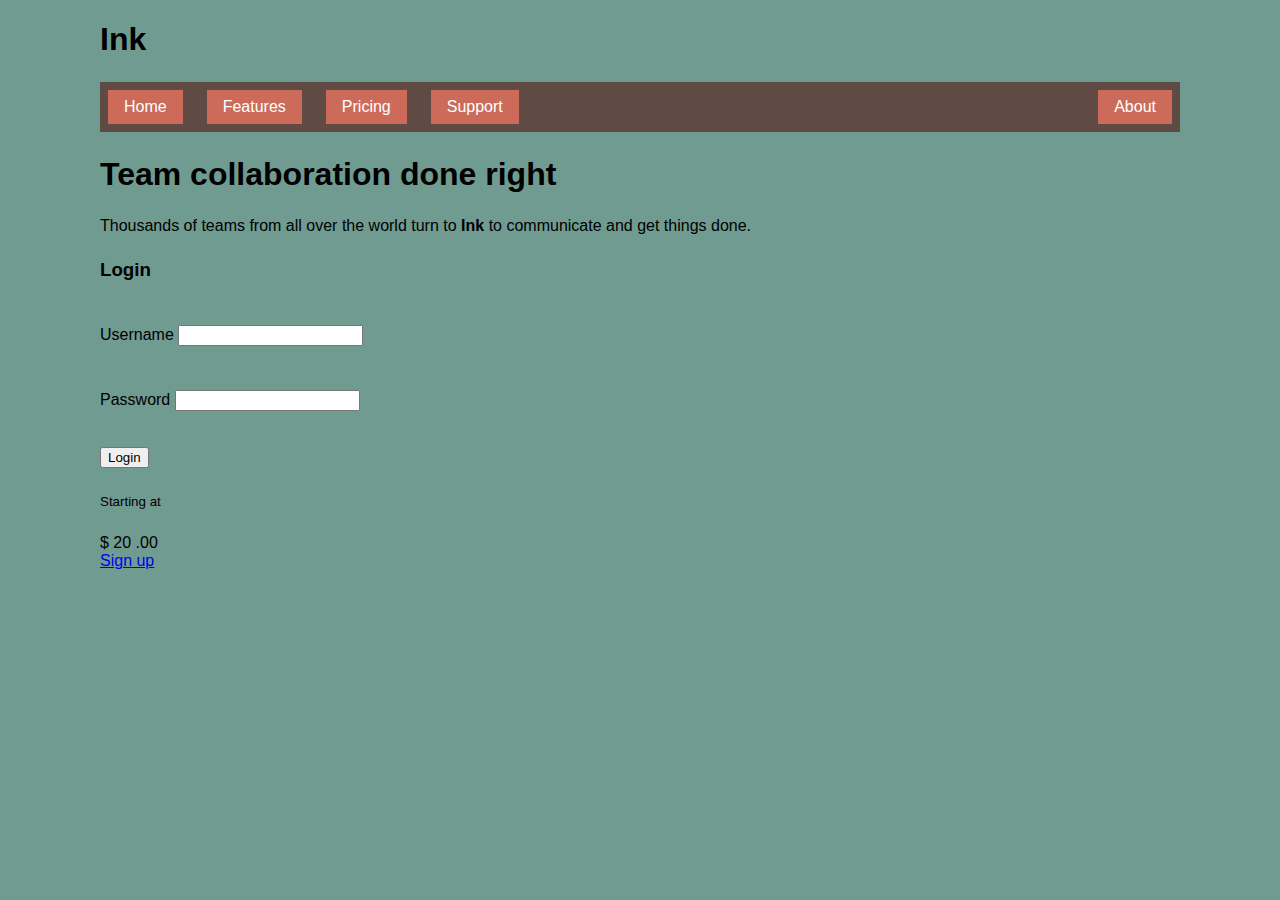
<file: ch5/index.html>
<!doctype html>
<head>
  <title>Flexbox example page</title>
  <link href="styles.css" rel="stylesheet"
        type="text/css"/>
</head>
<body>
<div class="container">
  <header>
    <h1>Ink</h1>
  </header>
  <nav>
    <ul class="site-nav">
      <li><a href="/">Home</a></li>
      <li><a href="/features">Features</a></li>
      <li><a href="/pricing">Pricing</a></li>
      <li><a href="/support">Support</a></li>
      <li class="nav-right"><a href="/about">About</a></li>
    </ul>
  </nav>

  <main class="flex">
    <div class="column-main tile">
      <h1>Team collaboration done right</h1>
      <p>Thousands of teams from all over the
         world turn to <b>Ink</b> to communicate
         and get things done.</p>
    </div>

    <div class="column-sidebar">
      <div class="tile">
        <form class="login-form">
          <h3>Login</h3>
          <p>
            <label for="username">Username</label>
            <input id="username" type="text"
                   name="username"/>
          </p>
          <p>
            <label for="password">Password</label>
            <input id="password" type="password"
                   name="password"/>
          </p>
          <button type="submit">Login</button>
        </form>
      </div>
      <div class="tile centered">
        <small>Starting at</small>
        <div class="cost">
          <span class="cost-currency">$</span>
          <span class="cost-dollars">20</span>
          <span class="cost-cents">.00</span>
        </div>
        <a class="cta-button" href="/pricing">
          Sign up
        </a>
      </div>
    </div>
  </main>
</div>
</body>
</file>
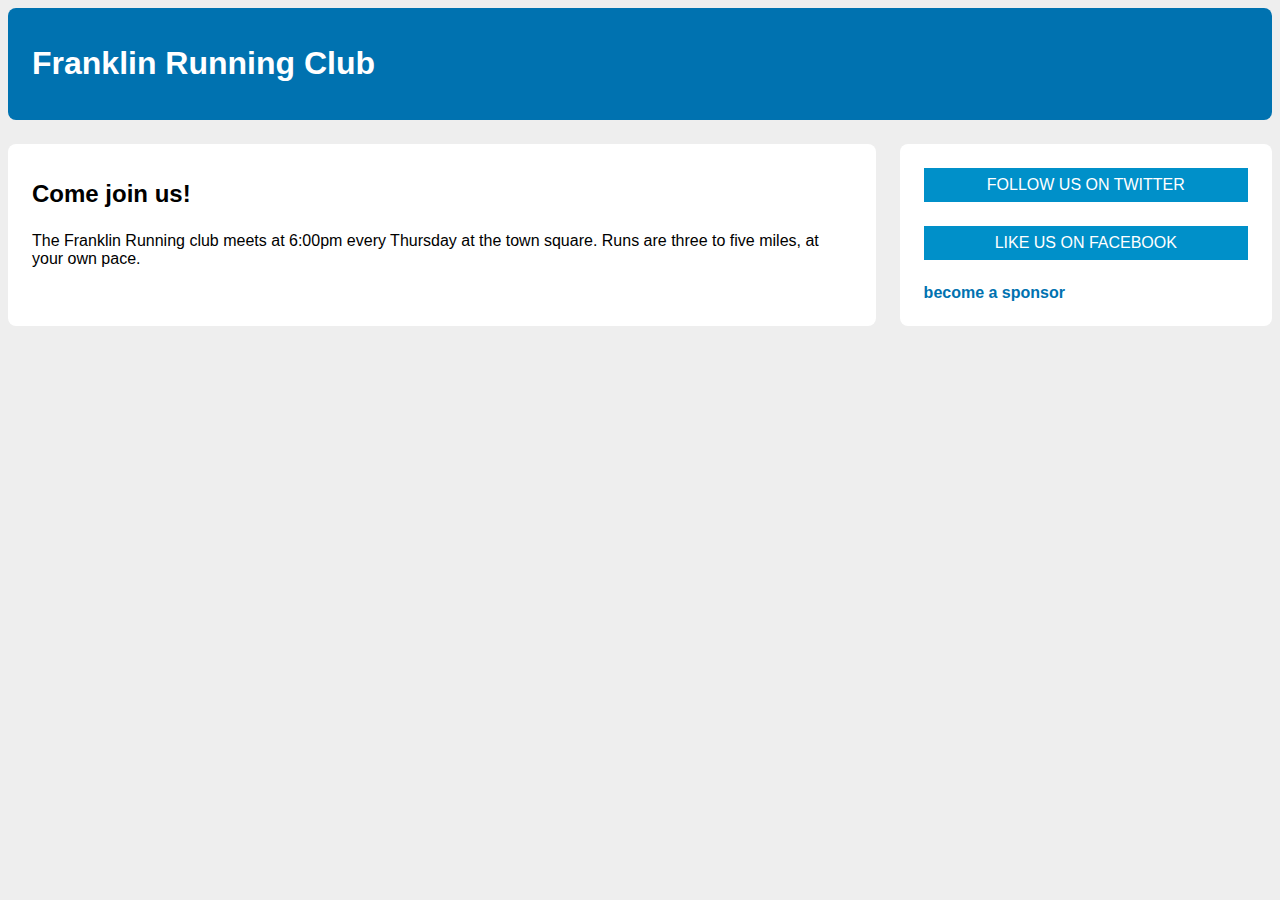
<file: ch3/running-club.html>
<!DOCTYPE html>
<html lang="en">
<head>
  <meta name="viewport" content="width=device-width, initial-scale=1.0">
  <meta charset="UTF-8">
  <title>Franklin Running Club</title>
  <link rel="stylesheet" href="running-club.css">
</head>
<body>
<header>
  <h1>Franklin Running Club</h1>
</header>
<div class="container">
  <main class="main">
    <h2>Come join us!</h2>
    <p>
      The Franklin Running club meets at 6:00pm every Thursday
      at the town square. Runs are three to five miles, at your
      own pace.
    </p>

  </main>
  <aside class="sidebar">
    <a href="/twitter" class="button-link">
      follow us on Twitter
    </a>
    <a href="/facebook" class="button-link">
      like us on Facebook
    </a>
    <a href="/sponsor" class="sponsor-link">
      become a sponsor
    </a>
  </aside>
</div>
</body>
</html>
</file>
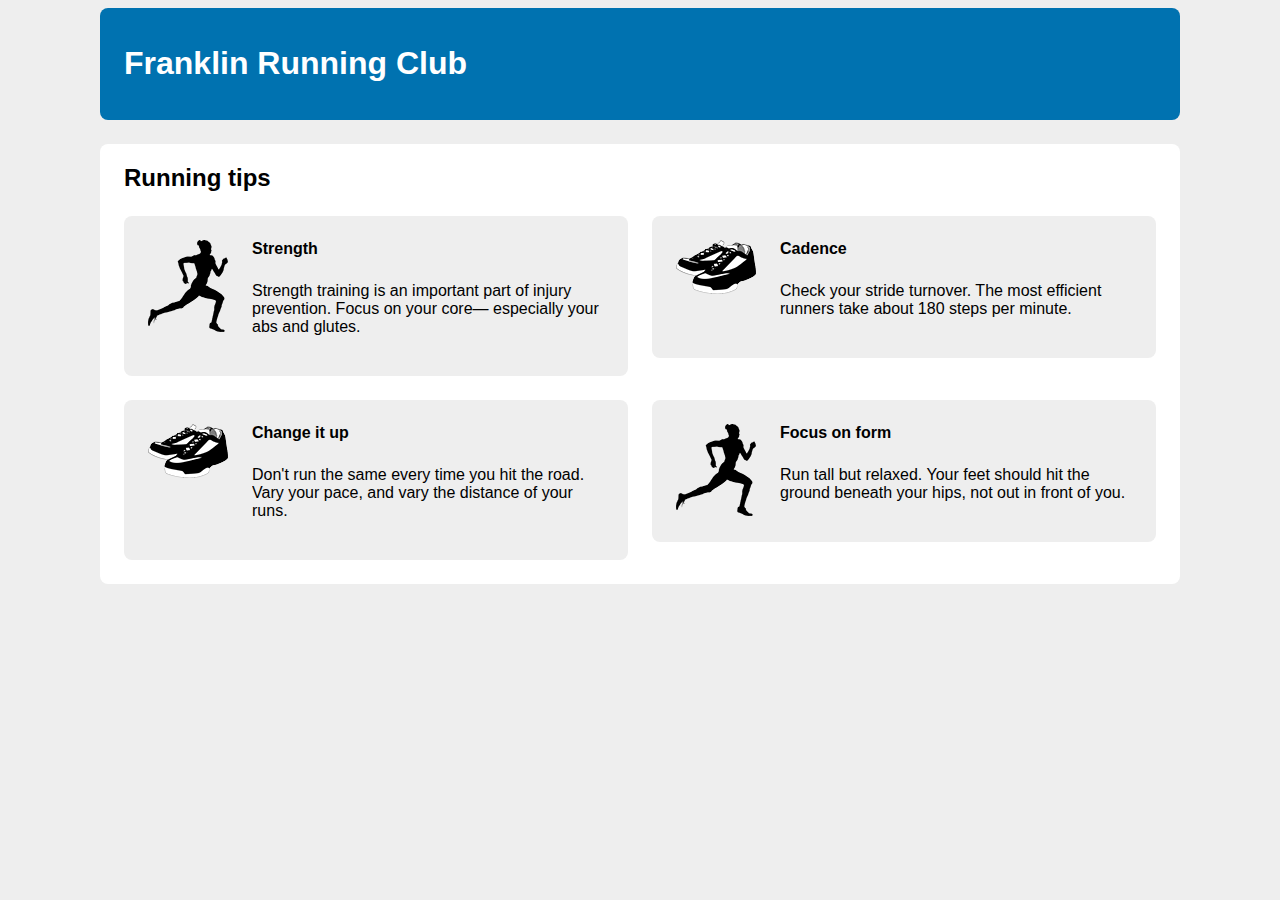
<file: ch4/grid-system.html>
<!DOCTYPE html>
<html lang="en">
<head>
  <meta charset="UTF-8">
  <title>Running tips</title>
  <link rel="stylesheet" href="running-tips2.css">
  <link rel="stylesheet" href="grid-system.css">
</head>
<body>
<div class="container">
  <header>
    <h1>Franklin Running Club</h1>
  </header>
  <main class="main clearfix">
    <h2>Running tips</h2>

    <div class="row">
      <div class="column-6">
        <div class="media">
          <img class="media-image" src="runner.png">
          <div class="media-body">
            <h4>Strength</h4>
            <p>
              Strength training is an important part of
              injury prevention. Focus on your core&mdash;
              especially your abs and glutes.
            </p>
          </div>
        </div>
      </div>

      <div class="column-6">
        <div class="media">
          <img class="media-image" src="shoes.png">
          <div class="media-body">
            <h4>Cadence</h4>
            <p>
              Check your stride turnover. The most efficient
              runners take about 180 steps per minute.
            </p>
          </div>
        </div>
      </div>
    </div>

    <div class="row">
      <div class="column-6">
        <div class="media">
          <img class="media-image" src="shoes.png">
          <div class="media-body">
            <h4>Change it up</h4>
            <p>
              Don't run the same every time you hit the
              road. Vary your pace, and vary the distance
              of your runs.
            </p>
          </div>
        </div>
      </div>

      <div class="column-6">
        <div class="media">
          <img class="media-image" src="runner.png">
          <div class="media-body">
            <h4>Focus on form</h4>
            <p>
              Run tall but relaxed. Your feet should hit
              the ground beneath your hips, not out in
              front of you.
            </p>
          </div>
        </div>
      </div>
    </div>
  </main>
</div>
</body>
</html>
</file>
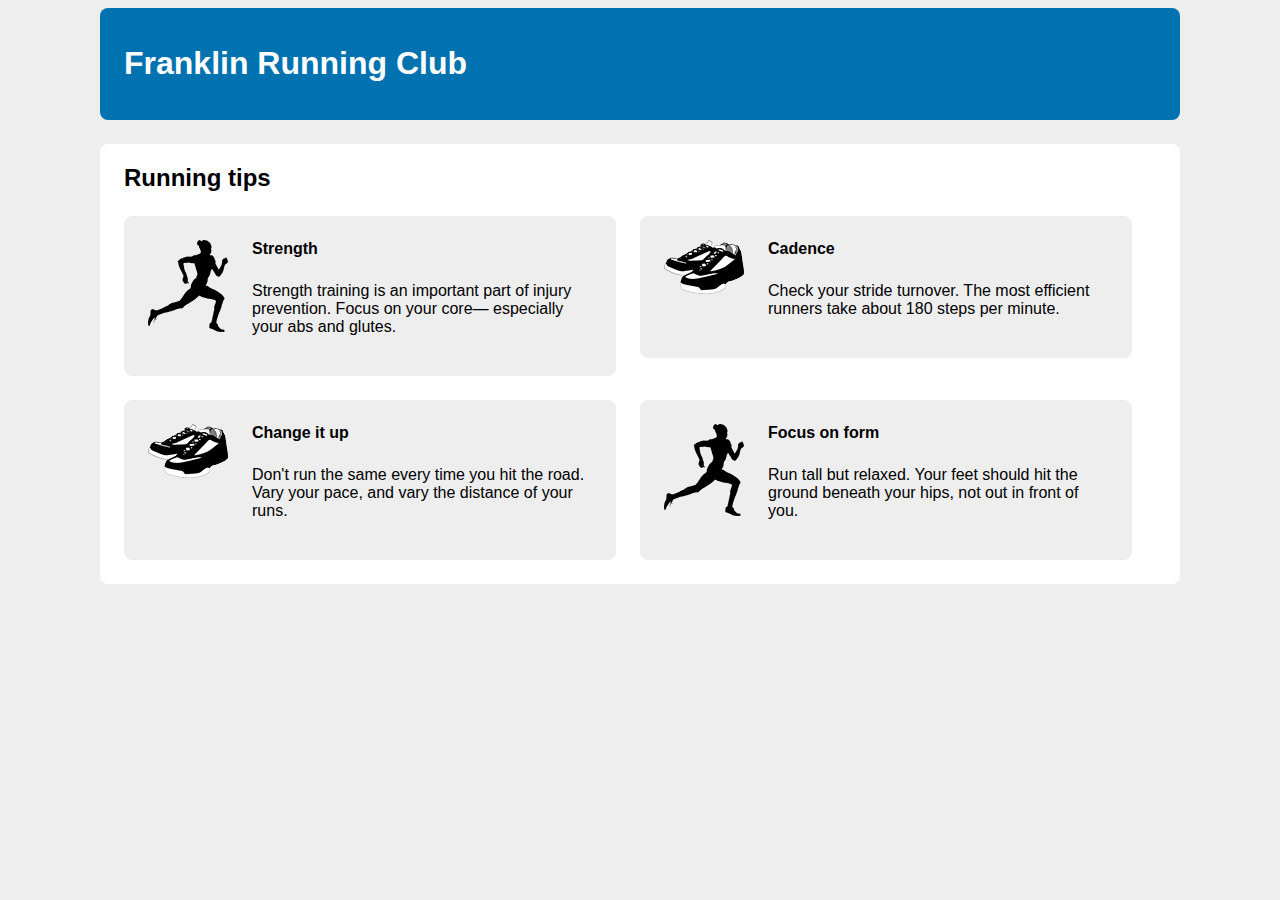
<file: ch4/running-tips.html>
<!DOCTYPE html>
<html lang="en">
<head>
  <meta charset="UTF-8">
  <title>Running tips</title>
  <link rel="stylesheet" href="running-tips.css">
</head>
<body>
<div class="container">
  <header>
    <h1>Franklin Running Club</h1>
  </header>


  <main class="main clearfix">
    <h2>Running tips</h2>

    <div>
      <div class="media">
        <img class="media-image" src="runner.png">
        <div class="media-body">
          <h4>Strength</h4>
          <p>
            Strength training is an important part of
            injury prevention. Focus on your core&mdash;
            especially your abs and glutes.
          </p>
        </div>
      </div>

      <div class="media">
        <img class="media-image" src="shoes.png">
        <div class="media-body">
          <h4>Cadence</h4>
          <p>
            Check your stride turnover. The most efficient
            runners take about 180 steps per minute.
          </p>
        </div>
      </div>

      <div class="media">
        <img class="media-image" src="shoes.png">
        <div class="media-body">
          <h4>Change it up</h4>
          <p>
            Don't run the same every time you hit the
            road. Vary your pace, and vary the distance
            of your runs.
          </p>
        </div>
      </div>

      <div class="media">
        <img class="media-image" src="runner.png">
        <div class="media-body">
          <h4>Focus on form</h4>
          <p>
            Run tall but relaxed. Your feet should hit
            the ground beneath your hips, not out in
            front of you.
          </p>
        </div>
      </div>

    </div>
  </main>
</div>
</body>
</html>
</file>
<file: ch5/styles.css>
:root {
  box-sizing: border-box;
}

*,
::before,
::after {
  box-sizing: inherit;
}

body {
  background-color: #709b90;
  font-family: Helvetica, Arial, sans-serif;
}

body * + * {
  margin-top: 1.5em;
}

.container {
  max-width: 1080px;
  margin: 0 auto;
}

.site-nav {
  display: flex;
  padding: .5em;
  list-style-type: none;
  background-color: #5f4b44;
}
.site-nav > li {
  margin-top: 0;
}

.site-nav > li > a {
  display: block;
  padding: .5em 1em;
  background-color: #cc6b5a;
  color: white;
  text-decoration: none;
}

.site-nav > li + li {
  margin-left: 1.5em;
}

.site-nav > .nav-right {
  margin-left: auto;
}
</file>
<file: ch3/running-club.css>
:root {
  box-sizing: border-box;
}

*,
::before,
::after {
  box-sizing: inherit;
}

body {
  background-color: #eee;
  font-family: Helvetica, Arial, sans-serif;
}

body * + * {
  margin-top: 1.5em;
}

header {
  color: #fff;
  background-color: #0072b0;
  padding: 1em 1.5em;
  border-radius: .5em;
}

.container {
  display: flex;
}

.main {
  width: 70%;
  background-color: #fff;
  padding: 1em 1.5em;
  border-radius: .5em;
}

.sidebar {
  width: 30%;
  margin-top: 0;
  margin-left: 1.5em;
  padding: 1.5em;
  background-color: #fff;
  border-radius: .5em;
}

.button-link {
  background-color: #0090c9;
  color: #fff;
  text-align: center;
  text-decoration: none;
  text-transform: uppercase;
  display: block;
  padding: .5em;
}

.button-link + .button-link {
  margin-top: 1.5em;
}

.sponsor-link {
  color: #0072b0;
  font-weight: bold;
  text-decoration: none;
  display: block;
}
</file>
<file: ch4/running-tips2.css>
:root {
  box-sizing: border-box;
}

*,
*::before,
*::after {
  box-sizing: inherit;
}

body {
  background-color: #eee;
  font-family: Helvetica, Arial, sans-serif;
}

body * + * {
  margin-top: 1.5em;
}

header {
  padding: 1em 1.5em;
  color: #fff;
  background-color: #0072b0;
  border-radius: .5em;
  margin-bottom: 1.5em;
}

.main {
  padding: 0 1.5em 1.5em;
  background-color: #fff;
  border-radius: .5em;
}

.container {
  margin: 0 auto;
  max-width: 1080px;
}

.media {
  background-color: #eee;
  padding: 1.5em;
  border-radius: .5em;
}

.clearfix::before,
.clearfix::after {
  display: table;
  content: " ";
}

.clearfix::after {
  clear: both;
}

.media-image {
  float: left;
  margin-right: 1.5em;
}

.media-body {
  overflow: auto;
  margin-top: 0;
}

.media-body h4 {
  margin-top: 0;
}
</file>
<file: ch4/grid-system.css>
:root {
  box-sizing: border-box;
}

*, *::before, *::after {
  box-sizing: inherit;
}

.row:after {
  content: " ";
  display: block;
  clear: both;
}

[class*="column-"] {
  float: left;
  padding: 0 .75em;
  margin-top: 0;
}

.column-1 { width: 8.3333%; }

.column-2 { width: 16.6667%; }

.column-3 { width: 25%; }

.column-4 { width: 33.3333%; }

.column-5 { width: 41.6667%; }

.column-6 { width: 50%; }

.column-7 { width: 58.3333%; }

.column-8 { width: 66.6667%; }

.column-9 { width: 75%; }

.column-10 { width: 83.3333%; }

.column-11 { width: 91.6667% }

.column-12 { width: 100%; }

.row {
  margin-left: -0.75em;
  margin-right: -0.75em;
}
</file>
<file: ch4/running-tips.css>
:root {
  box-sizing: border-box;
}

*,
*::before,
*::after {
  box-sizing: inherit;
}

body {
  background-color: #eee;
  font-family: Helvetica, Arial, sans-serif;
}

body * + * {
  margin-top: 1.5em;
}

header {
  padding: 1em 1.5em;
  color: #fff;
  background-color: #0072b0;
  border-radius: .5em;
  margin-bottom: 1.5em;
}

.main {
  padding: 0 1.5em;
  background-color: #fff;
  border-radius: .5em;
}

.container {
  margin: 0 auto;
  max-width: 1080px;
}

.media {
  background-color: #eee;
  float: left;
  padding: 1.5em;
  border-radius: .5em;
  width: calc(50% - 1.5em);
  margin: 0 1.5em 1.5em 0;
}
.media:nth-child(odd) {
  clear: left;
}

.clearfix::before,
.clearfix::after {
  display: table;
  content: " ";
}

.clearfix::after {
  clear: both;
}

.media-image {
  float: left;
  margin-right: 1.5em;
}

.media-body {
  overflow: auto;
  margin-top: 0;
}

.media-body h4 {
  margin-top: 0;
}
</file>
